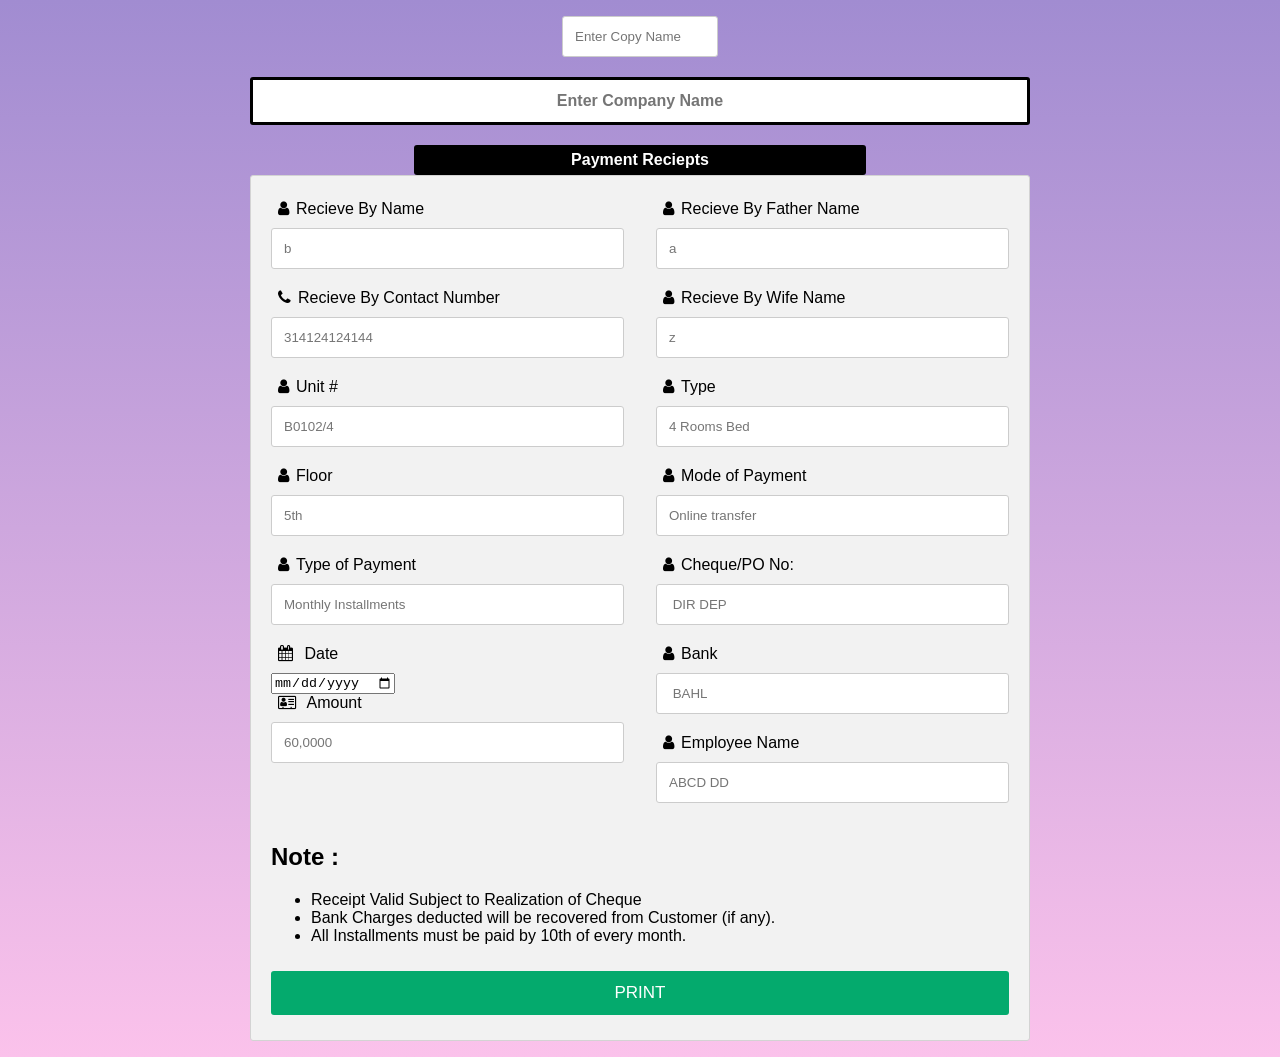
<file: index.html>
<!DOCTYPE html>
<html>
<head>
<meta name="viewport" content="width=device-width, initial-scale=1">
<link rel="stylesheet" href="https://cdnjs.cloudflare.com/ajax/libs/font-awesome/4.7.0/css/font-awesome.min.css">
<link rel="stylesheet"  href="css/DK.css">
<script src="js/jquery-1.8.3.js"></script>
<script src="js/dk.js"></script>


</head>
<body>
<div class="main-container">
  <div style="text-align: center;">
    <input style="max-width: 20%;" type="text" id="copyName" name="copyName" placeholder="Enter Copy Name">
    <input type="text" id="companyName" name="companyName" placeholder="Enter Company Name">

    <p class="main-title">Payment Reciepts</p>

  </div>
  <div class="row viewContainer">
    <div class="col-75">
      <div class="container">
        <form action="/action_page.php">
        
          <div class="row">
            <div class="col-50">
              <h3></h3>
              <label for="name"><i class="fa fa-user"></i>Recieve By Name</label>
              <input type="text" id="name" name="firstname" placeholder="b">
              
              
              <label for="cNum"><i class="fa fa-phone"></i>Recieve By Contact Number</label>
              <input type="text" id="cNum" name="cNum" placeholder="314124124144">
              <label for="unit"><i class="fa fa-user"></i>Unit #</label>
              <input type="text" id="unit" name="unit" placeholder="B0102/4">
              
              <label for="floor"><i class="fa fa-user"></i>Floor</label>
              <input type="text" id="floor" name="floor" placeholder="5th">
              <label for="paymentType"><i class="fa fa-user"></i>Type of Payment</label>
              <input type="text" id="paymentType" name="paymentType" placeholder="Monthly Installments">
              
              <label for="date"><i class="fa fa-calendar"></i> Date</label>
              <input type="date" id="date" name="date" placeholder="DD/MM/YYYY">
              <label for="amount"><i class="fa fa-address-card-o"></i> Amount</label>
              <input type="text" id="amount" name="amount" placeholder="60,0000">
              

              
            </div>

            <div class="col-50">
              <h3></h3>
              <label for="fname"><i class="fa fa-user"></i>Recieve By Father Name</label>
              <input type="text" id="fname" name="fathername" placeholder="a">
              <label for="wname"><i class="fa fa-user"></i>Recieve By Wife Name</label>
              <input type="text" id="wname" name="wifename" placeholder="z">
              <label for="type"><i class="fa fa-user"></i>Type</label>
              <input type="text" id="type" name="type" placeholder="4 Rooms Bed">
              
              <label for="paymentMode"><i class="fa fa-user"></i>Mode of Payment</label>
              <input type="text" id="paymentMode" name="paymentMode" placeholder="Online transfer">
              <label for="chequePO"><i class="fa fa-user"></i>Cheque/PO No:</label>
              <input type="text" id="chequePO" name="chequePO" placeholder=" DIR DEP ">
              <label for="bank"><i class="fa fa-user"></i>Bank</label>
              <input type="text" id="bank" name="bank" placeholder=" BAHL ">
              <label for="empName"><i class="fa fa-user"></i>Employee Name</label>
              <input type="text" id="empName" name="empName" placeholder="ABCD DD ">
            </div>
            
          </div>
          <div class="row">
              <div class="col-50">
                  <h2>Note :</h2>
                  <ul>
                      <li>Receipt Valid Subject to Realization of Cheque</li>
                      <li>Bank Charges deducted will be recovered from Customer (if any).</li>
                      <li>All Installments must be paid by 10th of every month.</li>
                  </ul>
              </div>
              <!-- <div class="col-50" class="signature">
              </br></br></br></br>
                  <p style="margin: 0 6px;">______________________________________________________</p>
                  <label style="text-align: center;">For : <span id="companyNameValue"></span></label>
              </div> -->
          </div>
          <input type="button" value="PRINT" class="btn">
        </form>
      </div>
    </div>
    
  </div>
</div>

<div class="printContainer">
  <div class="row">
    <div class="col-50" style="margin: 1.2em 0;">
      <p class="normalFont">
        <span>Received with gratitude from</span><br><span class="boldFont" id="recvByName"></span> 
        <span id="relTitleSonOf"></span><span class="boldFont" id="recvBySO"></span>
        </span id="relTitleWifeOf"></span><span id="recvByWO"></span> <br>
        Contact No : 
        <span id="contactNo"></span>
      </p>
    </div>
    <div class="col-50">
      <p>Date : <span id="dateRecv"></span></p>
      <p>Receipt # : <span id="recieptNumber"></span></p>
    </div>
  </div>
  <div class="row">
    <table>
      <tr>
        <td>Unit # : <span id="unitNum"></span></td>
        <td>Type : <span class="typeVal"></span></td>
        <td>Floor : <span id="floorVal"></span></td>
      </tr>
    </table>
  </div>
  <div class="row">
    <p>Payment received on account of <span class="typeVal"></span></p>
  </div>
  <br>
  <div class="row">
    <table>
      <tr>
        <td>Payment Mode : <span id="PaymentMode"></span></td>
        <td>Cheque/PO Number : <span id="cheque"></span></td>
      </tr>
      <tr>
        <td></td>
        <td>Dated : <span id="dateVal"></span></td>
      </tr>
      <tr>
        <td></td>
        <td>Bank : <span id="bankName"></span></td>
      </tr>
    </table>
  </div>
  <div class="row">
    <div>
      <p>Amount : <span id=amountRecv></span></p>
    </div>
  </div>
  <div class="row">
    <div class="col-50 font12px">
        <h2>Note :</h2>
        <ul>
            <li>Receipt Valid Subject to Realization of Cheque</li>
            <li>Bank Charges deducted will be recovered from Customer (if any).</li>
            <li>All Installments must be paid by 10th of every month.</li>
        </ul>
    </div>
    <div class="col-50">
    </br></br></br></br>
        <p style="margin: 0 6px;">____________________________________________</p>
        <label class="font12px" style="text-align: center;">For : <span id="companyNameValue"></span></label>
    </div>
</div>
</div>

</body>
</html>
</file>
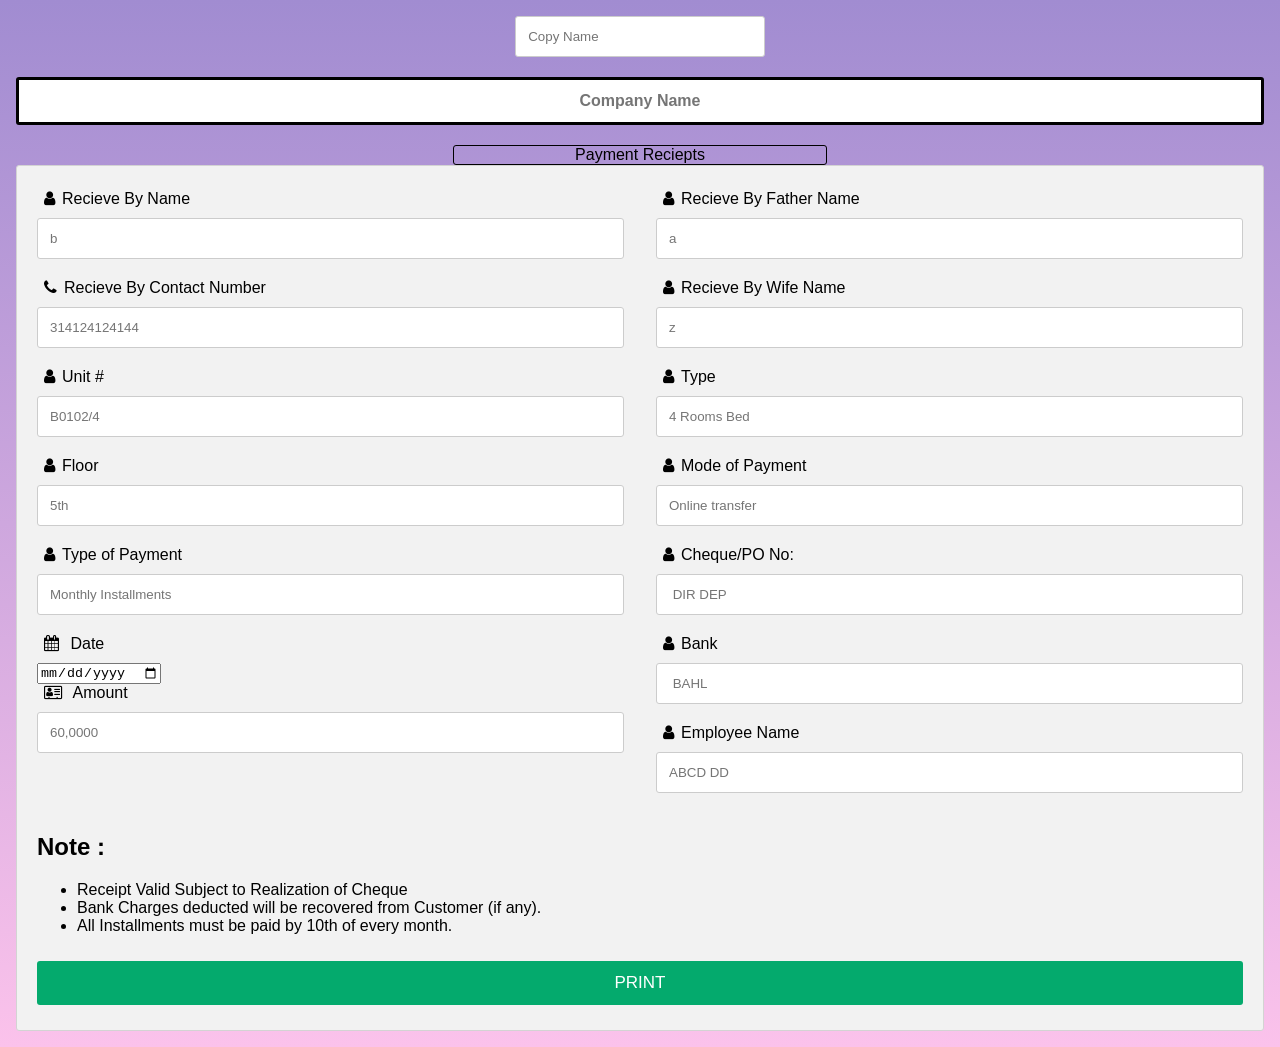
<file: index.html.html>
<!DOCTYPE html>
<html>
<head>
<meta name="viewport" content="width=device-width, initial-scale=1">
<link rel="stylesheet" href="https://cdnjs.cloudflare.com/ajax/libs/font-awesome/4.7.0/css/font-awesome.min.css">
<link rel="stylesheet"  href="css/DK.css">
<script src="js/jquery-1.8.3.js"></script>
<script src="js/dk.js"></script>


</head>
<body>

<div style="text-align: center;">
  <input style="max-width: 20%;" type="text" id="copyName" name="copyName" placeholder="Copy Name">
  <input type="text" id="companyName" name="companyName" placeholder="Company Name">

    <p style="border: 1px solid black;border-radius: 3px;width: 30%;margin: auto;">Payment Reciepts</p>

</div>
<div class="row viewContainer">
  <div class="col-75">
    <div class="container">
      <form action="/action_page.php">
      
        <div class="row">
          <div class="col-50">
            <h3></h3>
            <label for="name"><i class="fa fa-user"></i>Recieve By Name</label>
            <input type="text" id="name" name="firstname" placeholder="b">
            
            
            <label for="cNum"><i class="fa fa-phone"></i>Recieve By Contact Number</label>
            <input type="text" id="cNum" name="cNum" placeholder="314124124144">
            <label for="unit"><i class="fa fa-user"></i>Unit #</label>
            <input type="text" id="unit" name="unit" placeholder="B0102/4">
            
            <label for="floor"><i class="fa fa-user"></i>Floor</label>
            <input type="text" id="floor" name="floor" placeholder="5th">
            <label for="paymentType"><i class="fa fa-user"></i>Type of Payment</label>
            <input type="text" id="paymentType" name="paymentType" placeholder="Monthly Installments">
            
            <label for="date"><i class="fa fa-calendar"></i> Date</label>
            <input type="date" id="date" name="date" placeholder="DD/MM/YYYY">
            <label for="amount"><i class="fa fa-address-card-o"></i> Amount</label>
            <input type="text" id="amount" name="amount" placeholder="60,0000">
            

            
          </div>

          <div class="col-50">
            <h3></h3>
            <label for="fname"><i class="fa fa-user"></i>Recieve By Father Name</label>
            <input type="text" id="fname" name="fathername" placeholder="a">
            <label for="wname"><i class="fa fa-user"></i>Recieve By Wife Name</label>
            <input type="text" id="wname" name="wifename" placeholder="z">
            <label for="type"><i class="fa fa-user"></i>Type</label>
            <input type="text" id="type" name="type" placeholder="4 Rooms Bed">
            
            <label for="paymentMode"><i class="fa fa-user"></i>Mode of Payment</label>
            <input type="text" id="paymentMode" name="paymentMode" placeholder="Online transfer">
            <label for="chequePO"><i class="fa fa-user"></i>Cheque/PO No:</label>
            <input type="text" id="chequePO" name="chequePO" placeholder=" DIR DEP ">
            <label for="bank"><i class="fa fa-user"></i>Bank</label>
            <input type="text" id="bank" name="bank" placeholder=" BAHL ">
            <label for="empName"><i class="fa fa-user"></i>Employee Name</label>
            <input type="text" id="empName" name="empName" placeholder="ABCD DD ">
          </div>
          
        </div>
        <div class="row">
            <div class="col-50">
                <h2>Note :</h2>
                <ul>
                    <li>Receipt Valid Subject to Realization of Cheque</li>
                    <li>Bank Charges deducted will be recovered from Customer (if any).</li>
                    <li>All Installments must be paid by 10th of every month.</li>
                </ul>
            </div>
            <!-- <div class="col-50" class="signature">
            </br></br></br></br>
                <p style="margin: 0 6px;">______________________________________________________</p>
                <label style="text-align: center;">For : <span id="companyNameValue"></span></label>
            </div> -->
        </div>
        <input type="button" value="PRINT" class="btn">
      </form>
    </div>
  </div>
  
</div>
<div class="printContainer">
  <div class="row">
    <div class="col-50" style="margin: 1.2em 0;">
      <p class="normalFont">
        <span>Received with gratitude from</span><br><span class="boldFont" id="recvByName"></span> 
        <span id="relTitleSonOf"></span><span class="boldFont" id="recvBySO"></span>
        </span id="relTitleWifeOf"></span><span id="recvByWO"></span> <br>
        Contact No : 
        <span id="contactNo"></span>
      </p>
    </div>
    <div class="col-50">
      <p>Date : <span id="dateRecv"></span></p>
      <p>Receipt # : <span id="recieptNumber"></span></p>
    </div>
  </div>
  <div class="row">
    <table>
      <tr>
        <td>Unit # : <span id="unitNum"></span></td>
        <td>Type : <span class="typeVal"></span></td>
        <td>Floor : <span id="floorVal"></span></td>
      </tr>
    </table>
  </div>
  <div class="row">
    <p>Payment received on account of <span class="typeVal"></span></p>
  </div>
  <br>
  <div class="row">
    <table>
      <tr>
        <td>Payment Mode : <span id="PaymentMode"></span></td>
        <td>Cheque/PO Number : <span id="cheque"></span></td>
      </tr>
      <tr>
        <td></td>
        <td>Dated : <span id="dateVal"></span></td>
      </tr>
      <tr>
        <td></td>
        <td>Bank : <span id="bankName"></span></td>
      </tr>
    </table>
  </div>
  <div class="row">
    <div>
      <p>Amount : <span id=amountRecv></span></p>
    </div>
  </div>
  <div class="row">
    <div class="col-50 font12px">
        <h2>Note :</h2>
        <ul>
            <li>Receipt Valid Subject to Realization of Cheque</li>
            <li>Bank Charges deducted will be recovered from Customer (if any).</li>
            <li>All Installments must be paid by 10th of every month.</li>
        </ul>
    </div>
    <div class="col-50">
    </br></br></br></br>
        <p style="margin: 0 6px;">____________________________________________</p>
        <label class="font12px" style="text-align: center;">For : <span id="companyNameValue"></span></label>
    </div>
</div>
</div>

</body>
</html>
</file>
<file: css/DK.css>
body {
    font-family: Arial;
    font-size: 16px;
    padding: 8px;
    background: linear-gradient(to top,#fbc2eb 0%,#a18cd1 100%);
  }
  .fa{
    margin: 0 7px;
  }
  .main-title{
    border-radius: 3px;
    width: 58%;
    margin: auto;
    padding: 6px;
    color: white;
    font-weight: bolder;
    background: black;
  }
  .main-container{
    max-width: 780px;
    margin: 0 auto;
  }
  .normalFont{
    font-size: 14px;
  }
  .font12px{
      font-size: 12px;
  }
  * {
    box-sizing: border-box;
  }
  .printContainer{
    display: none;
  }
  .row {
    display: -ms-flexbox; /* IE10 */
    display: flex;
    -ms-flex-wrap: wrap; /* IE10 */
    flex-wrap: wrap;
    margin: 0 -16px;
  }
  
  .col-25 {
    -ms-flex: 25%; /* IE10 */
    flex: 25%;
  }
  
  .col-50 {
    -ms-flex: 50%; /* IE10 */
    flex: 50%;
  }
  
  .col-75 {
    -ms-flex: 75%; /* IE10 */
    flex: 75%;
  }
  
  .col-25,
  .col-50,
  .col-75 {
    padding: 0 16px;
  }
  
  .container {
    background-color: #f2f2f2;
    padding: 5px 20px 15px 20px;
    border: 1px solid lightgrey;
    border-radius: 3px;
  }
  
  input[type=text] {
    width: 100%;
    margin-bottom: 20px;
    padding: 12px;
    border: 1px solid #ccc;
    border-radius: 3px;
  }
  
  label {
    margin-bottom: 10px;
    display: block;
  }
  .signature{
    display: none;
  }
  .icon-container {
    margin-bottom: 20px;
    padding: 7px 0;
    font-size: 24px;
  }
  
  .btn {
    background-color: #04AA6D;
    color: white;
    padding: 12px;
    margin: 10px 0;
    border: none;
    width: 100%;
    border-radius: 3px;
    cursor: pointer;
    font-size: 17px;
  }
  
  .btn:hover {
    background-color: #45a049;
  }
  
  a {
    color: #2196F3;
  }
  
  hr {
    border: 1px solid lightgrey;
  }
  
  span.price {
    float: right;
    color: grey;
  }
  .boldFont{
    font-weight: bold;
  }
  #companyName{
    text-align: center;
    font-weight: 800;
    border: 3px solid black;
    font-size: 16px;
  }
  
  /* Responsive layout - when the screen is less than 800px wide, make the two columns stack on top of each other instead of next to each other (also change the direction - make the "cart" column go on top) */
  @media (max-width: 800px) {
    .row {
      flex-direction: row;
    }
    .col-25 {
      margin-bottom: 20px;
    }
  }
  @media print{
    .viewContainer,#companyLabel{
      display: none;
    }
    body{
      font-size: 14px !important;
    }
    .signature{
      display: block;
    }
    td{
    padding: 0 8px;
     
    }
    .printContainer{
      display: block;
      padding: 10px;
    }
    .col-50{
      padding : 0 0px !important;
    }
    
  }
</file>
